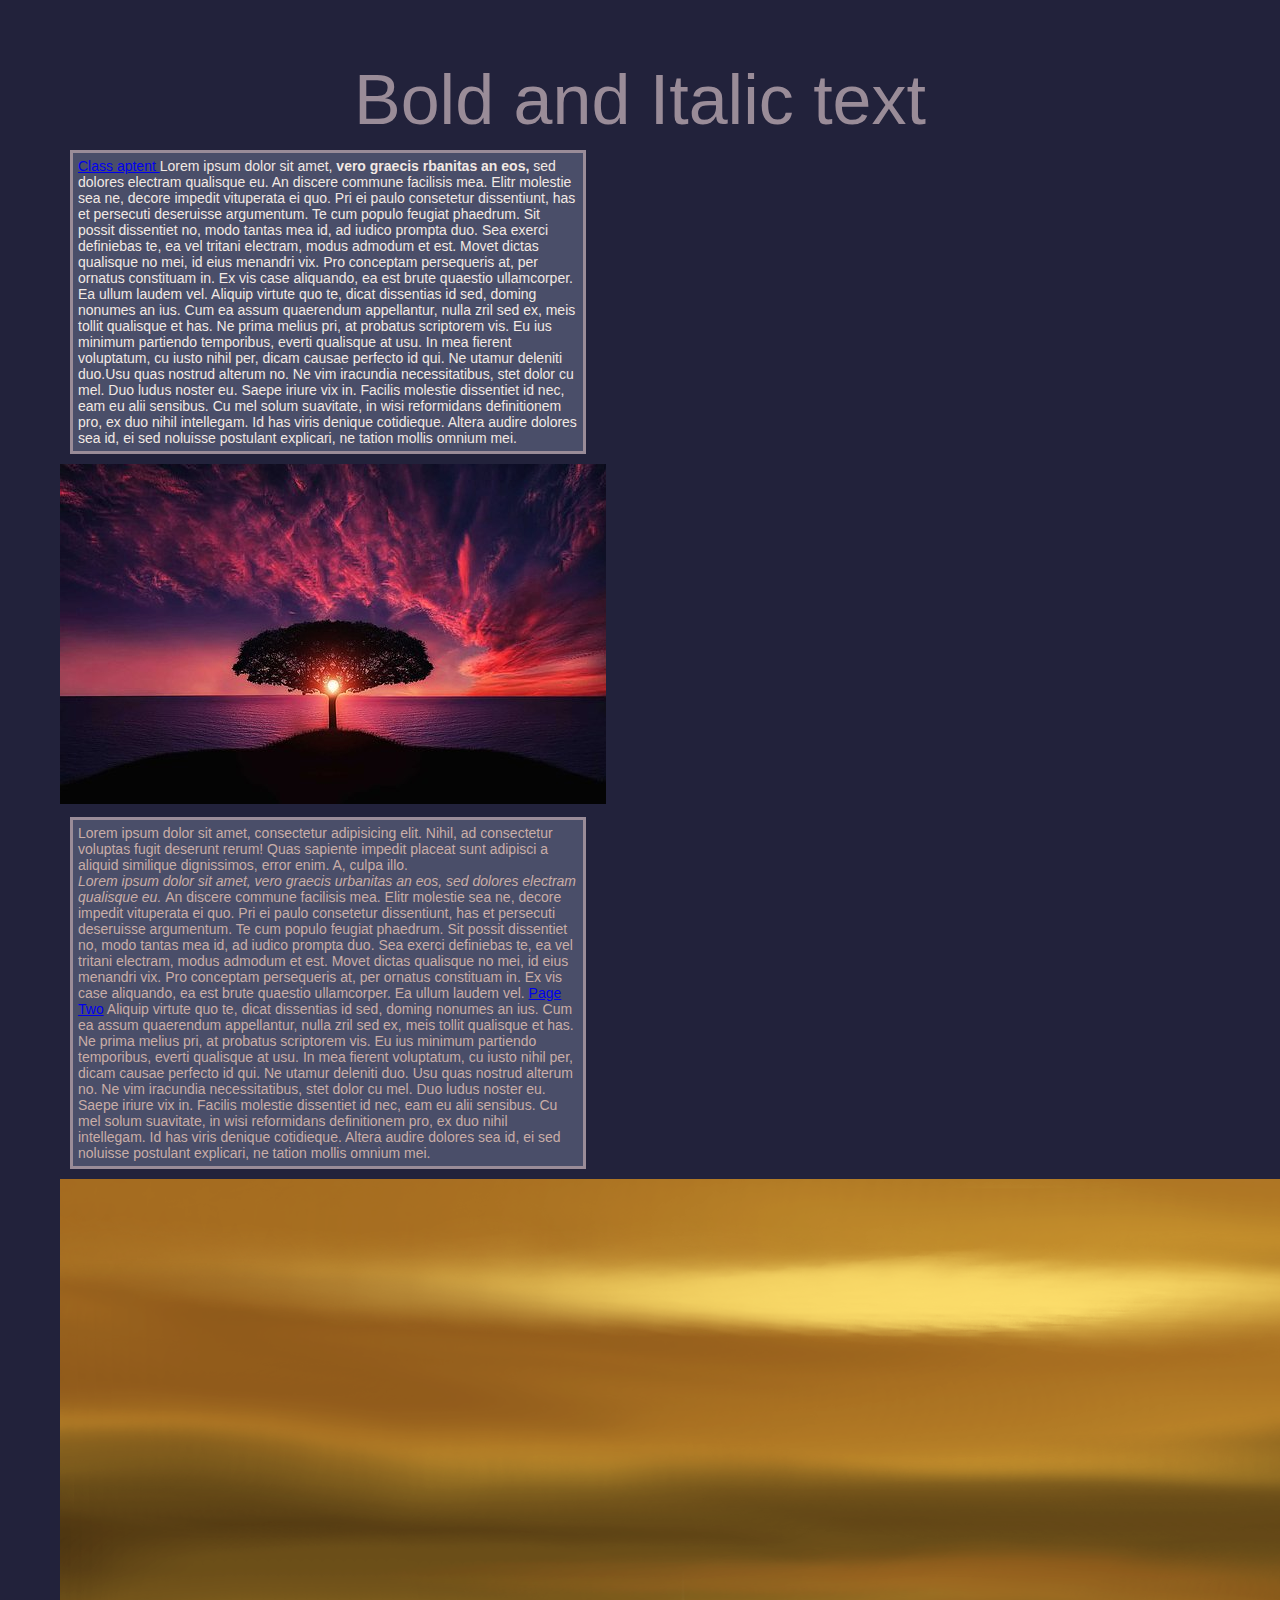
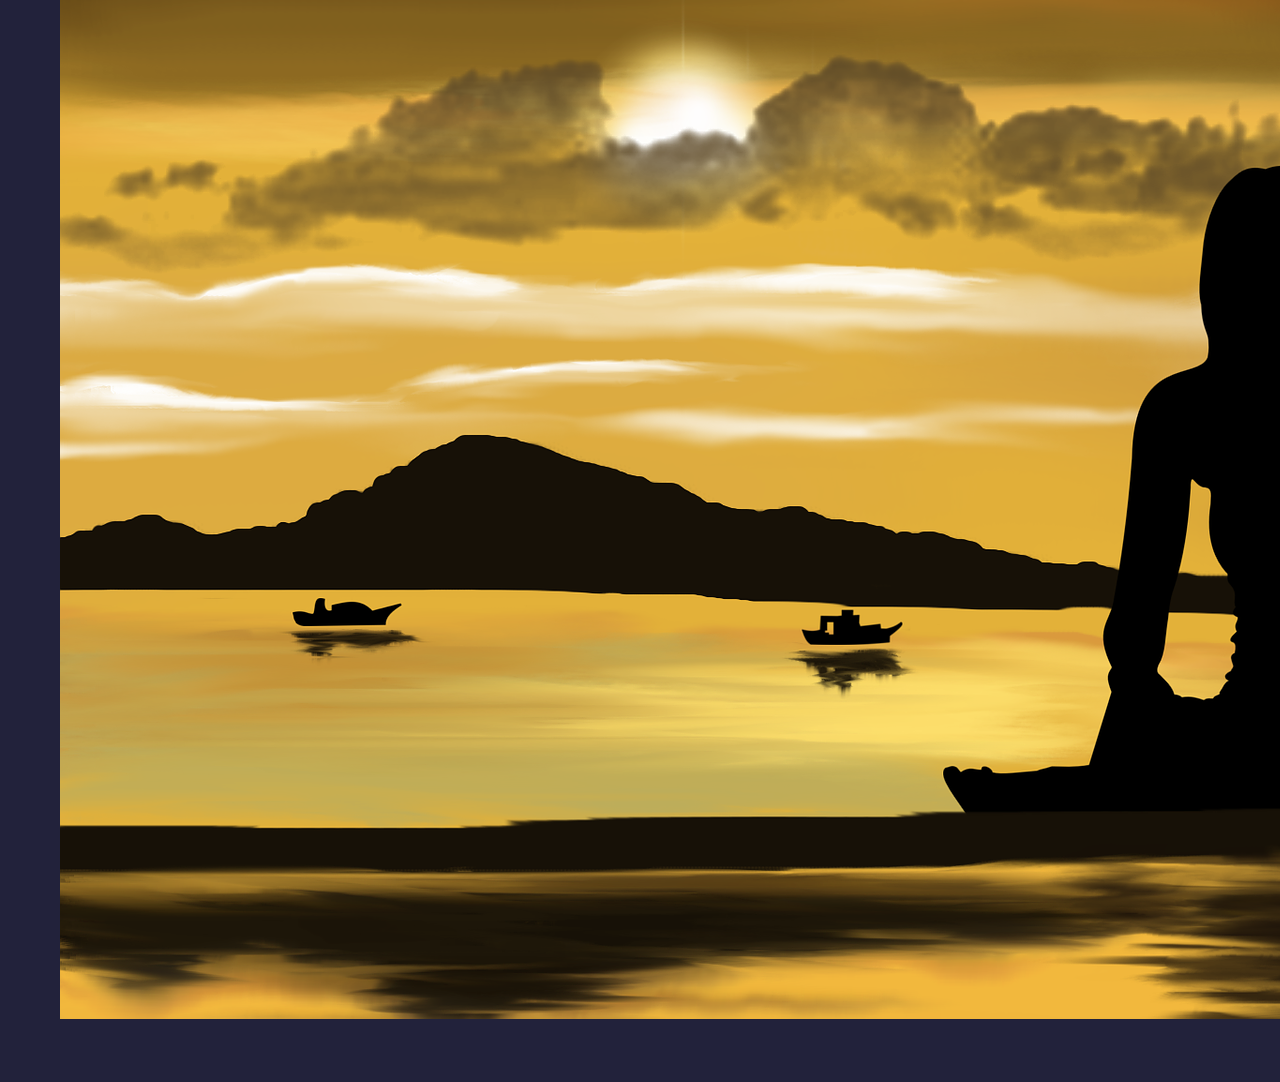
<file: Index.html>
<!DOCTYPE html>
<html lang="en">
<head>
    <meta charset="UTF-8">
    <meta http-equiv="X-UA-Compatible" content="IE=edge">
    <meta name="viewport" content="width=device-width, initial-scale=1.0">
    <title>Document</title>
    <link rel="stylesheet" href="styles.css">
</head>
<body>

    <h1 > Bold and Italic text</h1>
    <div class="box"
    <p> <a href="http://www.google.com">Class aptent </a>Lorem ipsum dolor sit amet, <b>vero graecis rbanitas an eos,</b> sed dolores electram qualisque eu. An discere commune facilisis mea. Elitr molestie sea ne, decore impedit vituperata ei quo. Pri ei paulo consetetur dissentiunt, has et persecuti deseruisse argumentum. Te cum populo feugiat phaedrum. Sit possit dissentiet no, modo tantas mea id, ad iudico prompta duo.

    Sea exerci definiebas te, ea vel tritani electram, modus admodum et est. Movet dictas qualisque no mei, id eius menandri vix. Pro conceptam persequeris at, per ornatus constituam in. Ex vis case aliquando, ea est brute quaestio ullamcorper. Ea ullum laudem vel.
    
    Aliquip virtute quo te, dicat dissentias id sed, doming nonumes an ius. Cum ea assum quaerendum appellantur, nulla zril sed ex, meis tollit qualisque et has. Ne prima melius pri, at probatus scriptorem vis. Eu ius minimum partiendo temporibus, everti qualisque at usu. In mea fierent voluptatum, cu iusto nihil per, dicam causae perfecto id qui.
    
    Ne utamur deleniti duo.Usu quas nostrud alterum no. Ne vim iracundia necessitatibus, stet dolor cu mel. Duo ludus noster eu.
    
    Saepe iriure vix in. Facilis molestie dissentiet id nec, eam eu alii sensibus. Cu mel solum suavitate, in wisi reformidans definitionem pro, ex duo nihil intellegam. Id has viris denique cotidieque. Altera audire dolores sea id, ei sed noluisse postulant explicari, ne tation mollis omnium mei.

    </p>
    </div>
    
    <img src="Images/tree-736885__340.jpg" alt ="cant find image"/>
   
<div class="box-2">
    <p>
        Lorem ipsum dolor sit amet, consectetur adipisicing elit. Nihil, ad consectetur voluptas fugit deserunt rerum! Quas sapiente impedit placeat sunt adipisci a aliquid similique dignissimos, error enim. A, culpa illo.

    </p>

    

 <p><em> Lorem ipsum dolor sit amet, vero graecis urbanitas an eos, sed dolores electram qualisque eu. </em> An discere commune facilisis mea. Elitr molestie sea ne, decore impedit vituperata ei quo. Pri ei paulo consetetur dissentiunt, has et persecuti deseruisse argumentum. Te cum populo feugiat phaedrum. Sit possit dissentiet no, modo tantas mea id, ad iudico prompta duo.

    Sea exerci definiebas te, ea vel tritani electram, modus admodum et est. Movet dictas qualisque no mei, id eius menandri vix. Pro conceptam persequeris at, per ornatus constituam in. Ex vis case aliquando, ea est brute quaestio ullamcorper. Ea ullum laudem vel.
    
    <a href="pagetwo.html">Page Two</a> Aliquip virtute quo te, dicat dissentias id sed, doming nonumes an ius. Cum ea assum quaerendum appellantur, nulla zril sed ex, meis tollit qualisque et has. Ne prima melius pri, at probatus scriptorem vis. Eu ius minimum partiendo temporibus, everti qualisque at usu. In mea fierent voluptatum, cu iusto nihil per, dicam causae perfecto id qui.
    
    Ne utamur deleniti duo. Usu quas nostrud alterum no. Ne vim iracundia necessitatibus, stet dolor cu mel. Duo ludus noster eu.
    
    Saepe iriure vix in. Facilis molestie dissentiet id nec, eam eu alii sensibus. Cu mel solum suavitate, in wisi reformidans definitionem pro, ex duo nihil intellegam. Id has viris denique cotidieque. Altera audire dolores sea id, ei sed noluisse postulant explicari, ne tation mollis omnium mei.
  
    </p>
    </div>

    <img src="Images/twopeople.png" alt=" two people"/>

</body>
</html>
</file>
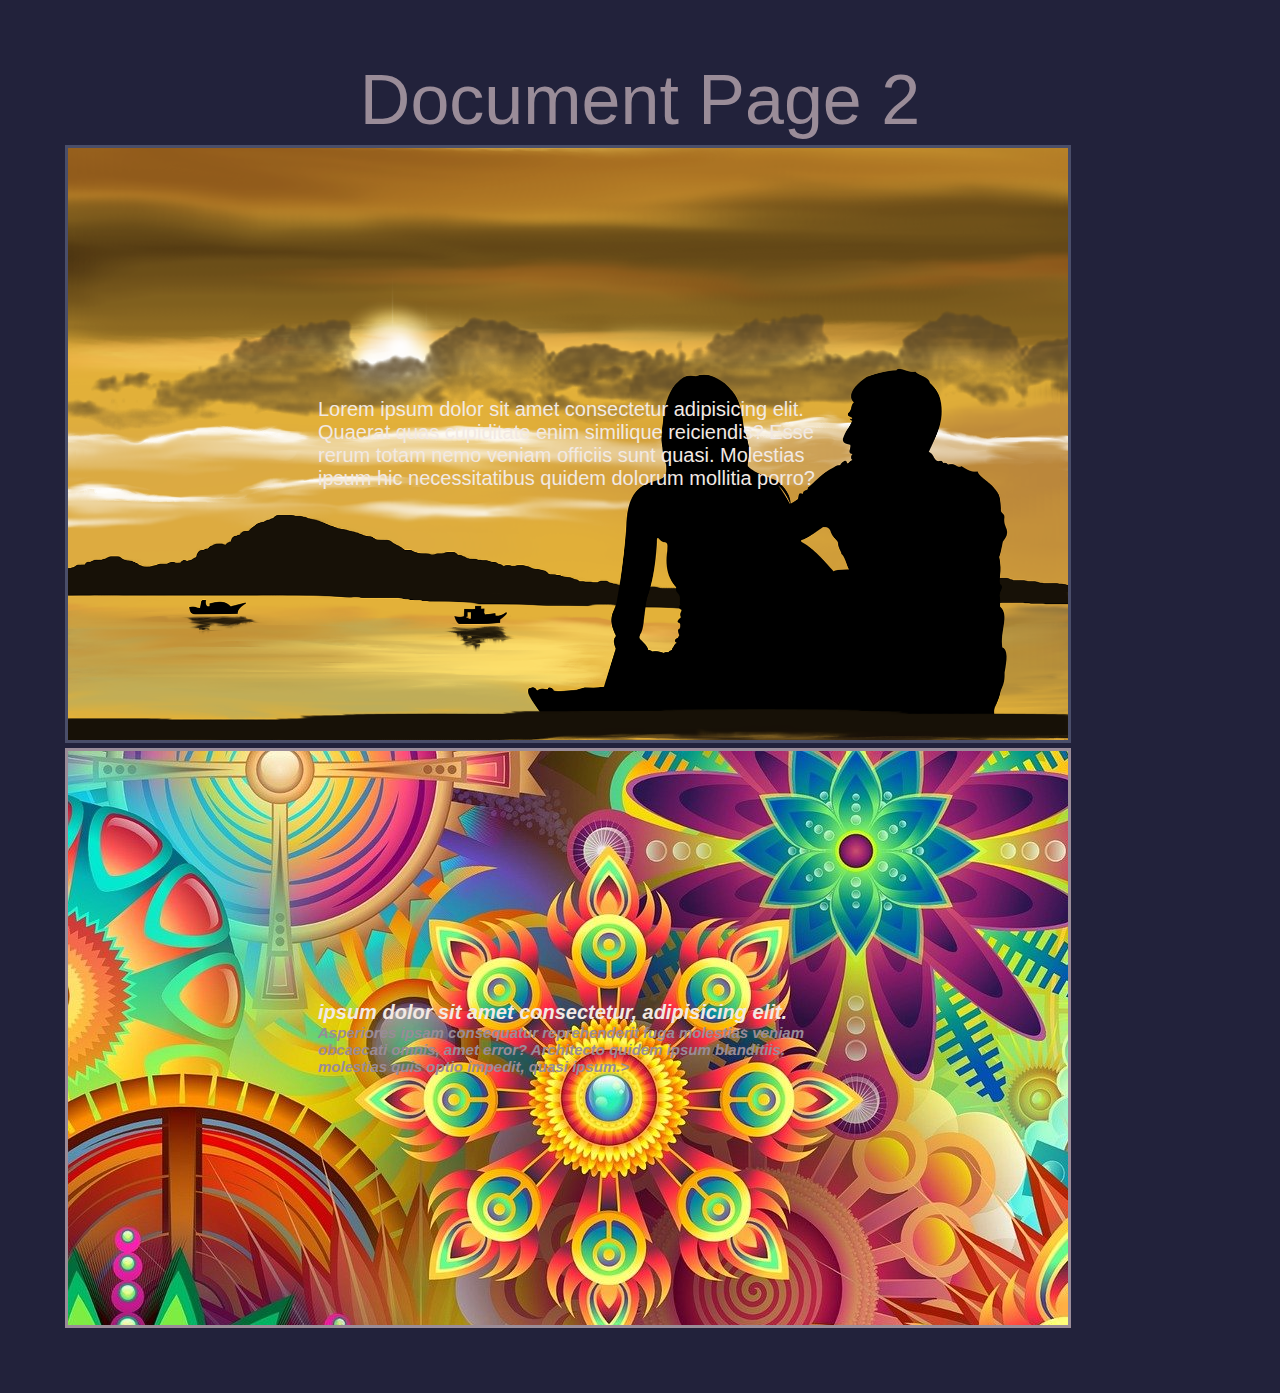
<file: pagetwo.html>
<!DOCTYPE html>
<html lang="en">
<head>
    <meta charset="UTF-8">
    <meta http-equiv="X-UA-Compatible" content="IE=edge">
    <meta name="viewport" content="width=device-width, initial-scale=1.0">
    
    <title>Page Two</title>
    <link rel="stylesheet" href="styles.css">
</head>
<body>
    <h1> Document Page 2</h1>
<div class="top-section">
    <p class = "intro"> Lorem ipsum dolor sit amet consectetur adipisicing elit. Quaerat quas cupiditate enim similique reiciendis? Esse rerum totam nemo veniam officiis sunt quasi. Molestias ipsum hic necessitatibus quidem dolorum mollitia porro?

    </p>
</div>

<div class="bottom-section">
    <p>
        <span class="highlight"> ipsum dolor sit amet consectetur, adipisicing elit.</span> <span class ="accentcolor"> Asperiores ipsam consequatur reprehenderit fuga molestias veniam obcaecati omnis, amet error? Architecto quidem ipsum blanditiis.  molestias quis optio impedit, quasi ipsum.></span>
    </p>
</div>

</body>
</html>
</file>
<file: styles.css>
body {
    background-color: #22223b;
    font-family: Arial, Helvetica, sans-serif;
    font-size: 14px;
    color: #f2e9e4;
    margin: 10px;
    padding: 50px;
}

p {
    color: #c9ada7;
    margin: 0;
    padding: 0;
}

h1 {
    color: #9a8c98;
    margin: 0;
    padding: 0;
    font-size: 70px;
    font-weight: 100;
    text-align: center;
    
}

div {
    margin: 5px;
    padding: 5px;
    background-color: #4a4e69;
    width: 500px;
    /* height: 100px; */

}

span {
    color: #f2e9e4;
    font-size: 20px;
    font-style: italic;
    font-weight: bold;
}

.top-section {
    /* background-color: #9a8c98; */
    background-image: url(./Images/twopeople.png);
    background-repeat: no-repeat;
    background-size: cover;
    background-position: left;
    width: 500px;
    /* height: 100px; */
    margin: 5px;
    padding: 250px;
    border: #4a4e69 3px solid;
    
    
}

.bottom-section {
    /* background-color: #4a4e69; */
    background-image: url(./Images/mandalas-geabfb3d04_1920.jpg);
    width: 500px;
    /* height: 100px; */
    margin: 5px;
    padding: 250px;
    border: #9a8c98 3px solid;
    text-align: left;
}

.intro {
    color: #f2e9e4;
    font-size: 20px;
    
  
    
}
.highlight {
    color: #f2e9e4;
    font-size: 20px;
    font-style: italic;
    font-weight: bold;
}

.accentcolor {
    color: #9a8c98;
    font-size: 15px;
}

.box {
    background-color: #4a4e69;
    width: 500px;
    /* height: 100px; */
    margin: 10px;
    border:  3px solid #9a8c98;
    padding: 5px;
}

.box-2 {
    background-color: #4a4e69;
    width: 500px;
    /* height: 100px; */
    margin: 10px;
    border:  3px solid #9a8c98;
    padding: 5px;
}
</file>
